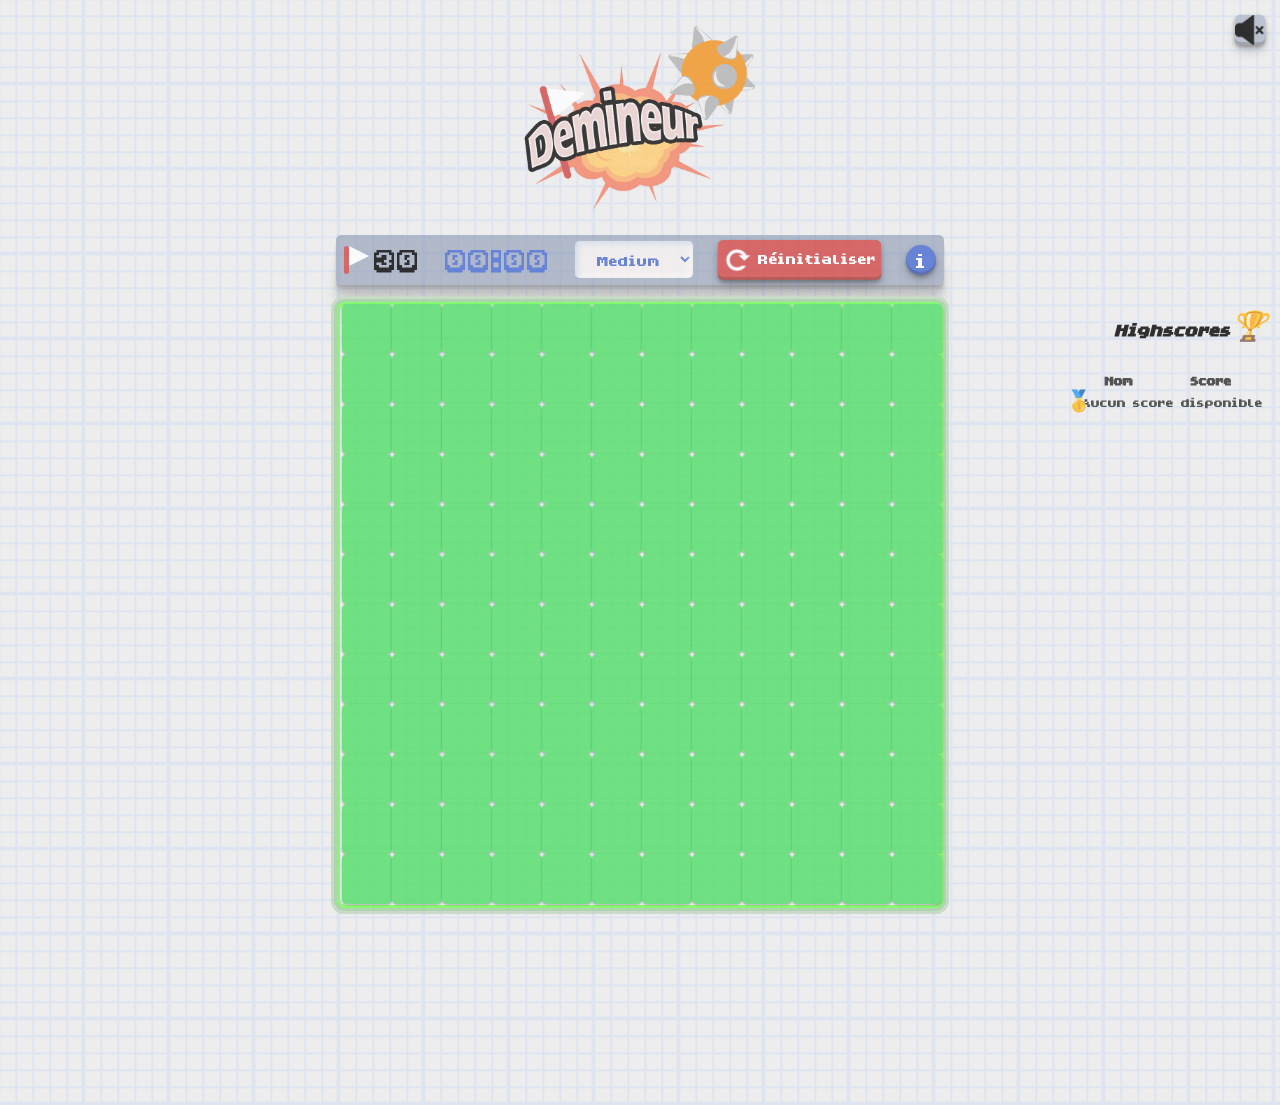
<file: index.html>
<!DOCTYPE html>
<html lang="fr">
<head>
  <meta charset="UTF-8">
  <meta name="viewport" content="width=device-width, initial-scale=1.0">
  <title>Démineur - Projet de Programmation Web</title>
  <link rel="stylesheet" href="style.css">
  <link rel="apple-touch-icon" sizes="180x180" href="img/favicon/apple-touch-icon.png">
  <link rel="icon" type="image/png" sizes="32x32" href="img/favicon/favicon-32x32.png">
  <link rel="icon" type="image/png" sizes="16x16" href="img/favicon/favicon-16x16.png">
  <link rel="manifest" href="site.webmanifest">
</head>
<body onload="createEmptyHTMLGrid();displayHighScores();createAudio();">
  <img src="img/logo.webp" alt="logo du démineur fait main :)" id="logo">

  <button id="mute-button" onclick="toggleMute()"><img src="img/no-sound.png" alt="sound icon" width="30" id="mute-img"></button>

  <div id="visual-board">
    <div id="score-flag"></div><span id="flag-counter">0</span>
    <span id="time-counter">00:00</span>
    <select onchange=changeDifficulty() name="difficulty" id="difficulty-menu">
      <option value="ez">Easy</option>
      <option value="mid" selected>Medium</option>
      <option value="hard">Difficult</option>
    </select>
    <button onclick="window.location.reload();" id="reset-button"><img src="img/reset.png" width="30" alt="image reset">Réinitialiser</button>
    <button id="information" onclick="toggleContainer('help')">i</button>
  </div>
  
  <!-- Ecran d'aide -->
  <div id="help-container" class="invisible-container">
    <div id="help-text">
      <h2>Comment jouer ?</h2>
      <p>Le but du jeu est de découvrir toutes les cases sans mines. Si vous découvrez une mine, vous avez perdu !</p>
      <ul>
        <li>Cliquez sur une case pour la découvrir</li>
        <li>Cliquez avec le bouton droit pour placer un drapeau</li>
        <li>Vous pouvez cliquer sur le bouton "Réinitialiser" pour recommencer une partie</li>
        <li>Vous pouvez aussi sélectionner le niveau de difficulté (un niveau de diffuculté élevé donnera un plus gros multiplicateur à votre score final !).</li>
      </ul>
    </div>
    <button onclick="toggleContainer('help')" id="close-container">X</button>
  </div>

  <!-- Ecran de victoire -->
  <div id="victory-container" class="invisible-container">
    <div id="victory-text">Victoire !</div>
    <span id="victory-time"></span>
    <img src="img/victory.png" alt="victory img" id="victory-img">
    <span id="victory-score"></span>
    <form id="high-score-form" onsubmit="addScore(event)">
      <label for="username">
        Nom d'utilisateur: <input name="username" type="text" id="username" maxlength="40" required>
      </label>
      <button type="submit" class="add-button">
        <img src="img/add.png" width="30" alt="image ajouter">Ajouter un Score !
      </button>
    </form>    
  </div>

  <!-- Ecran de défaite -->
  <div id="game-over-container" class="invisible-container">
    <div id="defeat-text">Game over !</div>
    <button onclick="window.location.reload();" class="reset-button"><img src="img/reset.png" width="30" alt="image reset">Réinitialiser</button>
  </div>

  <div id="game-container">
    <!-- Grille de jeu -->
    <div id="grid-container">
      <table id="grid">
      </table>
    </div>
  
    <!-- Highscores -->
    <aside id="aside-high-scores">
      <h2>Highscores🏆</h2>
      <table id="high-scores"></table>
    </aside>
  </div>
<script src="js/main.js"></script>
<script src="js/score.js"></script>
</body>
</html>
</file>
<file: style.css>
:root {
  /* Design de la page */
  --background-color: rgb(210, 238, 220);

  /* Design de la grille */
  --grid-background-color-pair: rgb(255, 255, 255);
  --grid-background-color-odd: rgb(255, 255, 255);
  --grid-border-color: rgb(41, 41, 41);
  --grid-tile-background-color: rgb(81, 223, 105);
  --grid-tile-hover-background-color: rgb(138, 210, 150);
  --grid-tile-revealed-background-color: rgb(222, 195, 145);
  --grid-border-radius: 5px;

  --grid-one-color: #0001fd;
  --grid-two-color: #017e00;
  --grid-three-color: #fe0000;
  --grid-four-color: #010180;
  --grid-five-color: #810201;
  --grid-six-color: #008080;

  /* Design du score board */
  --scoreboard-background-color: rgba(135, 149, 176, 0.725);

  /* Design des drapeaux */
  --flag-background-color: rgb(210, 71, 71);
  --flag-triangle-color: rgb(255, 255, 255);

  /* Design du timer */
  --timer-background-color: rgb(71, 106, 210);
}

@font-face {
  font-family: MOOD;
  src: url("./fonts/MOOD.ttf");
}

@font-face {
  font-family: MOOD_ct;
  src: url("./fonts/MOOD_ct.ttf");
}

body {
  display: grid;
  place-items: center;
  margin: 0;
  padding: 0;
  padding-bottom: 200px;
  background-color: #ededed;
  opacity: 0.8;
  background-image:  linear-gradient(#dee4f0 3.4000000000000004px, transparent 3.4000000000000004px), linear-gradient(90deg, #dee4f0 3.4000000000000004px, transparent 3.4000000000000004px), linear-gradient(#dee4f0 1.7000000000000002px, transparent 1.7000000000000002px), linear-gradient(90deg, #dee4f0 1.7000000000000002px, #ededed 1.7000000000000002px);
  background-size: 85px 85px, 85px 85px, 17px 17px, 17px 17px;
  background-position: -3.4000000000000004px -3.4000000000000004px, -3.4000000000000004px -3.4000000000000004px, -1.7000000000000002px -1.7000000000000002px, -1.7000000000000002px -1.7000000000000002px;
  cursor: url('img/shovel.png'),auto;
  animation: rumble 1s 1;
  overflow-x: hidden;
}

@keyframes rumble {
  /* First cycle */
  0% {
    transform: translate(0, 0);
  }
  12.5% {
    transform: translate(13px, -13px);
  }
  25% {
    transform: translate(-13px, 13px);
  }
  37.5% {
    transform: translate(13px, 13px);
  }

  /* Second cycle */
  50% {
    transform: translate(0, 0);
  }
  62.5% {
    transform: translate(-13px, -13px);
  }
  75% {
    transform: translate(13px, -13px);
  }
  87.5% {
    transform: translate(-13px, 13px);
  }
  
  /* End */
  100% {
    transform: translate(0, 0);
  }
}

#logo {
  margin-top: 25px;
  width: 15rem;
  pointer-events: none;
  animation: initial-boom 2s cubic-bezier(.09,1.03,.53,1.33) 1;
}

@keyframes initial-boom {
  0% {
    transform: scale(0);
  }
  50% {
    transform: scale(1.1);
  }
  100% {
    transform: scale(1);
  }
}

#mute-button {
  position: absolute;
  top: 0;
  right: 0;
  margin: 15px;
  width: 30px;
  height: 30px;
  background-color: #b0b8c8;
  font-weight: bold;
  border-radius: 5px;
  box-shadow: rgba(0, 0, 0, 0.4) 0px 2px 4px, rgba(0, 0, 0, 0.3) 0px 7px 13px -3px, rgba(0, 0, 0, 0.2) 0px -3px 0px inset;
  border: none;
  display: flex;
  justify-content: center;
  align-items: center;
  cursor: pointer;
}

#mute-button:hover {
  background-color: rgb(210, 71, 71, 0.8);
  box-shadow: rgba(50, 50, 93, 0.25) 0px 30px 60px -12px inset, rgba(0, 0, 0, 0.3) 0px 18px 36px -18px inset;
  animation: reset-button-anim 1s infinite;
}

#visual-board {
  display: flex;
  justify-content: center;
  align-items: center;
  margin-top: 20px;
  gap: 25px;
  background-color: var(--scoreboard-background-color);
  box-shadow: rgba(0, 0, 0, 0.09) 0px 2px 1px, rgba(0, 0, 0, 0.09) 0px 4px 2px, rgba(0, 0, 0, 0.09) 0px 8px 4px, rgba(0, 0, 0, 0.09) 0px 16px 8px, rgba(0, 0, 0, 0.09) 0px 32px 16px;
  border-radius: 5px;
  padding: 5px;
  padding-right: 8px;
  padding-left: 8px;
  transition: all 0.3s ease-in-out;
}

#time-counter, #flag-counter {
  font-family: MOOD_ct;
  font-size: 2.5rem;
}

#flag-counter {
  grid-area: flag-counter;
}

#time-counter {
  grid-area: time;
}

#time-counter {
  color: var(--timer-background-color);
}

#reset-button {
  font-family: MOOD;
  font-size: 1.5rem;
  padding: 5px;
  border-radius: 5px;
  box-shadow: rgba(0, 0, 0, 0.4) 0px 2px 4px, rgba(0, 0, 0, 0.3) 0px 7px 13px -3px, rgba(0, 0, 0, 0.2) 0px -3px 0px inset;
  background-color: var(--flag-background-color);
  color: white;
  border: none;
  cursor: pointer;
  transition: all 0.3s;
}
#reset-button:hover {
  background-color: rgb(210, 71, 71, 0.8);
  box-shadow: rgba(50, 50, 93, 0.25) 0px 30px 60px -12px inset, rgba(0, 0, 0, 0.3) 0px 18px 36px -18px inset;
  animation: reset-button-anim 1s infinite;
}
@keyframes reset-button-anim {
  0% {
    transform: scale(1) rotate(0deg);
  }
  25% {
    transform: scale(1.05) rotate(-5deg);
  }
  50% {
    transform: scale(1.05) rotate(5deg);
  }
  75% {
    transform: scale(1.05) rotate(-5deg);
  }
  100% {
    transform: scale(1) rotate(0deg);
  }
  
}

#reset-button>img {
  vertical-align: middle;
  margin-right: 5px;
  filter: brightness(1000%);
}

#difficulty-menu {
  grid-area: difficulty;
  font-family: MOOD;
  font-size: 1.5rem;
  padding: 8px;
  border-radius: 5px;
  text-align: center;
  background-color: rgb(245, 239, 239);
  color: var(--timer-background-color);
  border: none;
  cursor: pointer;
  box-shadow: rgb(204, 219, 232) 3px 3px 6px 0px inset, rgba(255, 255, 255, 0.5) -3px -3px 6px 1px inset;
}

#score-flag {
  grid-area: flag;
  position: relative;
  z-index: 10;
  width: 5px;
  height: 28px;
  border-radius: 5px;
  background-color: var(--flag-background-color);
  pointer-events: none;
}
#score-flag::after {
  content: '';
  position: absolute;
  top: 0;
  left: 100%;
  width: 0;
  height: 0;
  border-left: 20px solid var(--flag-triangle-color, var(--flag-triangle-color)); 
  border-top: 10px solid transparent;
  border-bottom: 10px solid transparent;
  border-radius: 2px;
}

@media screen and (max-width: 900px) {
  #visual-board {
    gap: 20px;
  }

  #score-flag {
    width: 3px;
    height: 20px;
  }
  #score-flag::after {
    border-left: 15px solid var(--flag-triangle-color, var(--flag-triangle-color)); 
    border-top: 7px solid transparent;
    border-bottom: 7px solid transparent;
  }

  #time-counter, #flag-counter {
    font-size: 1.7rem;
  }

  #reset-button {
    grid-area: reset;
    font-size: 1.2rem;
    padding: 1px;
  }

  #difficulty-menu {
    font-size: 1.2rem;
    padding: 7px;
  }

  #logo {
    width: 12rem;
  }
}

@media screen and (max-width: 500px) {
  #visual-board {
    display: grid;
    grid-template-areas:
    ". difficulty information reset"
    " flag flag-counter time .";
    place-items: center;
    gap: 0px;
  }
}

#game-container {
  display: flex;
  flex-wrap: wrap;
  justify-content: center;
}

#grid-container {
  display: flex;
  flex: 1;
  margin-top: 20px;
  justify-content: center;
  align-items: center;
  min-width: 70%;
}

#aside-high-scores {
  position: absolute;
  right: 1%;
  text-align: right;
  flex-shrink: 0;
  font-family: MOOD;
  color: rgb(47, 47, 47);
  font-size: 1.3rem;
  animation: slideIn .5s forwards cubic-bezier(.09,1.03,.53,1.33);
}

@keyframes slideIn {
  0% {
    transform: translateX(100%);
  }
  50% {
    transform: translateX(-50%);
  }
  100% {
    transform: translateX(0);
  }
}

#aside-high-scores h2 {
  font-family: MOOD;
  font-size: 1.8rem;
  font-style: italic;
  color: black;
}

#high-scores {
  text-align: center;
  width: 100%;
}

#high-scores tbody tr {
  padding-bottom: 20px;
}

#high-scores tbody tr:nth-child(1)::after {
  content: '🥇';
  position: absolute;
  top: 50%;
  left: -1rem;
  transform: translateY(-50%);
}

#high-scores tbody tr:nth-child(2)::after {
  content: '🥈';
  position: absolute;
  top: 50%;
  left: -1rem;
  transform: translateY(-50%);
}

#high-scores tbody tr:nth-child(3)::after {
  content: '🥉';
  position: absolute;
  top: 50%;
  left: -1rem;
  transform: translateY(-50%);
}

@media screen and (max-width: 900px) {
  #aside-high-scores h2 {
    font-size: 1.5rem;
  }
}
@media screen and (max-width: 750px) {
  #aside-high-scores {
    position: relative;
    text-align: center;
    min-width: 200px;
  }
}

#grid {
  box-shadow: rgb(113, 255, 85) 0px 0px 0px 3px, rgb(159, 208, 158) 0px 0px 0px 6px, rgb(193, 215, 192) 0px 0px 0px 9px;
}

table {
  border-radius: var(--grid-border-radius);
}

table#grid, tr, td {
  position: relative;
  border-collapse: collapse;
  padding: 0;
  margin: 0;
}

#grid td {
  width: clamp(20px, 5vw, 50px);
  height: clamp(20px, 5vw, 50px);
}


.cell-button {
  z-index: 5;
  position: relative;
  width: 100%;
  height: 100%;
  background-color: var(--grid-tile-background-color);
  box-shadow: rgba(0, 0, 0, 0.12) 0px 1px 3px, rgba(0, 0, 0, 0.24) 0px 1px 2px;
  margin: 2px;
  border: none;
  cursor: url('img/shovel.png'),auto;
  border-radius: var(--grid-border-radius);
}

.cell-button:hover {
  background-color: var(--grid-tile-hover-background-color);
  box-shadow: rgba(0, 0, 0, 0.4) 0px 2px 4px, rgba(0, 0, 0, 0.3) 0px 7px 13px -3px, rgba(0, 0, 0, 0.2) 0px -3px 0px inset;
}
.cell-button.revealed {
  background-color: var(--grid-tile-revealed-background-color);
  font-family: MOOD;
  font-size: 2.2rem;
}

.zero {
  color: transparent;
}
.one {
  color: var(--grid-one-color);
}
.two {
  color: var(--grid-two-color);
}
.three {
  color: var(--grid-three-color);
}
.four {
  color: var(--grid-four-color);
}
.five {
  color: var(--grid-five-color);
}
.six {
  color: var(--grid-six-color);
}

.mine {
  filter: drop-shadow(0 0 5px red) drop-shadow(0 0 5px red) drop-shadow(0 0 5px red) saturate(200%);
}

.flag {
  z-index: 10;
  position: absolute;
  top: 50%;
  left: 40%;
  transform: translate(-50%, -50%);
  width: 5px;
  height: clamp(40%, 80%, 90%);
  border-radius: 5px;
  background-color: var(--flag-background-color);
  pointer-events: none;
}

.flag::after {
  content: '';
  position: absolute;
  top: 0;
  left: 100%;
  width: 0;
  height: 0;
  border-left: 20px solid var(--flag-triangle-color, var(--flag-triangle-color)); 
  border-top: 10px solid transparent;
  border-bottom: 10px solid transparent;
  border-radius: 2px;
}

@media screen and (max-width: 730px) {
  .flag::after {
    border-left: 15px solid var(--flag-triangle-color, var(--flag-triangle-color)); 
    border-top: 8px solid transparent;
    border-bottom: 8px solid transparent;
  }
  .cell-button.revealed {
    font-size: 1.5rem;
  }
}
@media screen and (max-width: 530px) {
  .flag::after {
    border-left: 10px solid var(--flag-triangle-color, var(--flag-triangle-color)); 
    border-top: 5px solid transparent;
    border-bottom: 5px solid transparent;
  }
  .cell-button.revealed {
    font-size: 1rem;
  }
}

#information {
  grid-area: information;
  position: relative;
  display: flex;
  font-family: MOOD;
  font-size: 2rem;
  background-color: var(--timer-background-color);
  color: white;
  box-shadow: rgba(0, 0, 0, 0.4) 0px 2px 4px, rgba(0, 0, 0, 0.3) 0px 7px 13px -3px, rgba(0, 0, 0, 0.2) 0px -3px 0px inset;
  border: none;
  padding: 5px;
  width: 30px;
  height: 30px;
  justify-content: center;
  align-items: center;
  border-radius: 50px;
  cursor: pointer;
}
#information:hover {
  background-color: rgb(32, 64, 160);
}
#information:hover::after {
  content: 'Aide';
  position: absolute;
  display: flex;
  justify-content: center;
  align-items: center;
  top: -25px;
  left: -50%;
  background-color: rgb(137, 150, 165);
  width: 50px;
  height: 20px;
  padding: 2px;
  border-radius: var(--grid-border-radius);
  font-family: MOOD;
  font-size: 1.5rem;
}

.invisible-container {
  z-index: 15;
  position: fixed;
  display: none;
  width: 0;
  height: 0;
  top: 50%;
  left: 50%;
  transform: translate(-50%, -50%);
  background-color: rgba(230, 224, 224, 0.951);
  transition: all 0.3s ease-in-out;
  opacity: 0;
  scale: 0;
}

.fenButtonOn {
  animation: fenBoutonApparition .6s forwards;
  animation-iteration-count: 1;
}
.fenButtonOff {
  animation: fenBoutonDisparition .6s forwards;
  animation-iteration-count: 1;
}

@keyframes fenBoutonApparition {
  0% {
      clip-path: circle(0vh at center);
      opacity: 0;
      scale: 0;
  }
  75% {
      scale: 1.05;
  }
  100% {
      clip-path: circle(100% at center);
      width: 100%;
      height: 100%;
      opacity: 1;
      scale: 1;
  }
}
@keyframes fenBoutonDisparition {
  0% {
      clip-path: circle(100% at center);
      width: 100%;
      height: 100%;
      opacity: 1;
      scale: 1;
  }
  100% {
      clip-path: circle(0vh at center);
      width: 0%;
      height: 0%;
      opacity: 0;
      scale: 0;
  }
}

#close-container {
  position: absolute;
  top: 0;
  right: 0;
  margin: 15px;
  width: 30px;
  height: 30px;
  background-color: var(--flag-background-color);
  font-weight: bold;
  color: white;
  border-radius: 5px;
  box-shadow: rgba(0, 0, 0, 0.4) 0px 2px 4px, rgba(0, 0, 0, 0.3) 0px 7px 13px -3px, rgba(0, 0, 0, 0.2) 0px -3px 0px inset;
  border: none;
  display: flex;
  justify-content: center;
  align-items: center;
  cursor: pointer;
}

#close-container:hover {
  background-color: rgb(210, 71, 71, 0.8);
  box-shadow: rgba(50, 50, 93, 0.25) 0px 30px 60px -12px inset, rgba(0, 0, 0, 0.3) 0px 18px 36px -18px inset;
  animation: reset-button-anim 1s infinite;
}

#help-text h2 {
  font-family: MOOD;
  font-size: 2.5rem;
  color: var(--timer-background-color)
}
#help-text {
  display: grid;
  place-items: center;
  font-family: MOOD;
  padding: 20px;
  font-size: 1.5rem;
}

#defeat-text {
  display: grid;
  place-items: center;
  font-family: MOOD_ct;
  padding: 20px;
  font-size: 5rem;
  color: var(--flag-background-color);
  z-index: 5;
}

#victory-text {
  display: grid;
  place-items: center;
  font-family: MOOD_ct;
  padding: 20px;
  font-size: 5rem;
  color: var(--grid-tile-background-color);
}

#victory-container {
  background-image: url("data:image/svg+xml,<svg id='patternId' width='100%' height='100%' xmlns='http://www.w3.org/2000/svg'><defs><pattern id='a' patternUnits='userSpaceOnUse' width='100' height='100' patternTransform='scale(2) rotate(0)'><rect x='0' y='0' width='100%' height='100%' fill='%23dfdfe9ff'/><path d='M100.16 24.75a2.93 2.93 0 11.04 5.86 2.93 2.93 0 01-2.95-2.91 2.92 2.92 0 012.9-2.95zm-100 0a2.93 2.93 0 11.04 5.86 2.93 2.93 0 01-2.95-2.91 2.92 2.92 0 012.9-2.95zm9.57 53.18c1.6 0 2.9 1.3 2.9 2.9a2.95 2.95 0 01-2.95 2.96 2.9 2.9 0 01-2.9-2.9 2.95 2.95 0 012.95-2.96zm58.57-2.51a2.93 2.93 0 11.04 5.86 2.93 2.93 0 11-.04-5.86zM49.45 4.4a2.93 2.93 0 11.04 5.86 2.93 2.93 0 01-.04-5.86zM21.66 49.6l2.95 2.91-2.9 2.95-2.95-2.9zm43.55-12.85s2.9 1.3 2.9 2.9v.05c0 1.6-1.3 2.9-2.9 2.9h-.04c-1.6 0-2.9-2.9-2.9-2.9z'  stroke-width='1' stroke='none' fill='%23ede0b7ff'/><path d='M89.93 57.48a1.08 1.08 0 01.39-1.38c2.44-1.53 5.04-1.81 7.15-.8 2.1 1.03 3.47 3.26 3.77 6.13.22 2.14 1.14 3.71 2.58 4.42 1.44.7 3.24.45 5.07-.69a1.07 1.07 0 011.13 1.8c-2.44 1.54-5.04 1.83-7.14.81-2.1-1.02-3.48-3.25-3.77-6.12-.23-2.15-1.15-3.72-2.59-4.42-1.44-.7-3.24-.46-5.07.68-.5.32-1.16.16-1.47-.33l-.05-.1zm10.06 31.11a.87.87 0 011.07.46c.99 2.14.95 4.28-.1 5.88-1.05 1.6-3 2.48-5.36 2.42-1.76-.04-3.13.54-3.85 1.63-.72 1.1-.71 2.59.03 4.18a.87.87 0 11-1.59.73c-.99-2.13-.95-4.27.1-5.87 1.05-1.6 3-2.48 5.36-2.42 1.76.04 3.13-.54 3.85-1.63.72-1.1.71-2.59-.03-4.18a.87.87 0 01.52-1.2zm0-100a.87.87 0 011.07.46c.99 2.14.95 4.28-.1 5.88-1.05 1.6-3 2.48-5.36 2.42-1.76-.04-3.13.54-3.85 1.63-.72 1.1-.71 2.59.03 4.18a.87.87 0 11-1.59.73c-.99-2.13-.95-4.27.1-5.87 1.05-1.6 3-2.48 5.36-2.42 1.76.04 3.13-.54 3.85-1.63.72-1.1.71-2.59-.03-4.18a.87.87 0 01.52-1.2zM9.44 9.9c.15-.3.54-.39.9-.24 1.88.82 3.16 2.12 3.53 3.58.38 1.47-.21 2.93-1.6 4.02-1.04.8-1.47 1.81-1.22 2.81.26 1 1.17 1.9 2.57 2.5.39.18.6.58.47.9-.13.34-.55.47-.93.3-1.88-.82-3.16-2.12-3.54-3.58-.37-1.46.22-2.93 1.6-4.01 1.05-.81 1.48-1.82 1.23-2.82-.26-1-1.17-1.89-2.58-2.5-.38-.17-.59-.57-.46-.9l.03-.07zm-19.51 47.59a1.08 1.08 0 01.39-1.38c2.44-1.53 5.04-1.81 7.15-.8 2.1 1.03 3.47 3.26 3.77 6.13.22 2.14 1.14 3.71 2.58 4.42 1.44.7 3.24.45 5.07-.69a1.07 1.07 0 011.13 1.8c-2.44 1.54-5.04 1.83-7.14.81C.78 66.75-.6 64.52-.9 61.65c-.23-2.15-1.15-3.72-2.59-4.42-1.44-.7-3.24-.46-5.07.68-.5.32-1.16.16-1.47-.33l-.05-.1zM-.01 88.59a.87.87 0 011.07.46c.99 2.14.95 4.28-.1 5.88-1.05 1.6-3 2.48-5.36 2.42-1.76-.04-3.13.54-3.85 1.63-.72 1.1-.71 2.59.03 4.18a.87.87 0 11-1.59.73c-.99-2.13-.95-4.27.1-5.87 1.05-1.6 3-2.48 5.36-2.42 1.76.04 3.13-.54 3.85-1.63.72-1.1.71-2.59-.03-4.18a.87.87 0 01.52-1.2zm43.92-4.85c-.24-.48-.1-1.08.36-1.38 2.41-1.59 5-1.93 7.13-.96s3.55 3.17 3.92 6.03c.27 2.14 1.23 3.7 2.68 4.36 1.46.67 3.25.38 5.05-.8a1.07 1.07 0 011.48.3c.32.5.19 1.16-.3 1.48-2.4 1.59-5 1.94-7.13.96-2.12-.97-3.55-3.17-3.91-6.03-.28-2.14-1.23-3.69-2.69-4.36-1.46-.67-3.25-.38-5.05.8-.49.32-1.16.2-1.48-.3l-.06-.1zM41 45.67c-.47.25-1.07.1-1.38-.35-1.61-2.39-2-4.98-1.05-7.11.94-2.14 3.13-3.6 5.98-4 2.14-.3 3.67-1.27 4.32-2.73.65-1.47.34-3.26-.87-5.05-.33-.49-.2-1.15.28-1.48.5-.33 1.15-.2 1.5.28 1.6 2.39 2 4.98 1.04 7.11-.94 2.14-3.12 3.6-5.98 4-2.13.3-3.67 1.27-4.32 2.73-.65 1.47-.34 3.26.87 5.05.33.49.21 1.15-.28 1.49-.04.01-.07.04-.1.06z'  stroke-width='1' stroke='none' fill='%23f0b5b0ff'/><path d='M101 9.76l.75 1.71-9.97 4.34-.74-1.72zM87.35 9.7l-.66 1.75L59.14 1.12l.65-1.76zM41.4-6.21l1.62.93L34.2 10l-1.62-.94zM87.35 109.7l-.66 1.76-27.55-10.35.65-1.75zM50.58 56.03l1.85-.3 1.83 11.32-1.85.3zm-6.22 13.79l-.5 1.8-17-4.66.5-1.8zM41.4 93.79l1.62.93L34.2 110l-1.62-.94zM87.35 9.7l-.66 1.75L59.14 1.12l.65-1.76zm-7.77 42.56l.77 1.76-16.34 7.11-.77-1.75zM1 9.76l.75 1.71-9.96 4.34-.75-1.72zm100 0l.75 1.71-9.97 4.34-.74-1.72zM31.04 27.68l.6 1.86-23.13 7.48-.6-1.86zm48.1 46.45l.73-1.72 10 4.28-.74 1.72zM41.4-6.2l1.62.93L34.2 10l-1.62-.94zM67.54 11.2l1.62.94-7.26 12.57-1.62-.94zM21.22 90.35l-.6-1.4 9.58-4.16.6 1.39zm69.3-49.79l-1.5 1.12L78.5 27.55l1.5-1.12zm-3.17 69.14l-.66 1.76-27.55-10.35.65-1.75zM41.4 93.8l1.62.93L34.2 110l-1.62-.94zM1 9.76l.74 1.71-9.96 4.34-.75-1.72z'  stroke-width='1' stroke='none' fill='%23addde5ff'/></pattern></defs><rect width='800%' height='800%' transform='translate(0,0)' fill='url(%23a)'/></svg>")
}

#victory-img {
  margin: 0 auto;
  width: 200px; 
}

#game-over-container {
  background-image: url("data:image/svg+xml,<svg id='patternId' width='100%' height='100%' xmlns='http://www.w3.org/2000/svg'><defs><pattern id='a' patternUnits='userSpaceOnUse' width='40' height='40' patternTransform='scale(1) rotate(0)'><rect x='0' y='0' width='100%' height='100%' fill='%23d8d8d8ff'/><path d='m25.57 20.66 13.77 13.77-4.91 4.91-13.77-13.77zm13.77 4.91L25.57 39.11l-4.91-4.91 13.77-13.54zm-20-11.14-4.91 4.91L.66 5.57 5.57.66zM5.57 19.34.66 14.43 14.43.66l4.91 4.91z'  stroke-width='1' stroke='none' fill='%23d9d9d9ff'/><path d='M34.43 19.34 20.66 5.57 25.57.66l13.77 13.77zm-13.77-4.91L34.43.66l4.91 4.91-13.77 13.77zm-1.32 20-4.91 4.91L.66 25.57l4.91-4.91zM5.57 39.34.66 34.43l13.77-13.77 4.91 4.91z'  stroke-width='1' stroke='none' fill='%23f7bfbbff'/></pattern></defs><rect width='800%' height='800%' transform='translate(0,0)' fill='url(%23a)'/></svg>");
}

.reset-button {
  font-family: MOOD;
  font-size: 1.5rem;
  padding: 5px;
  border-radius: 5px;
  background-color: var(--flag-background-color);
  color: white;
  border: none;
  cursor: pointer;
  transition: all 0.3s;
}
.reset-button:hover {
  background-color: rgb(210, 71, 71, 0.8);
  box-shadow: rgba(50, 50, 93, 0.25) 0px 30px 60px -12px inset, rgba(0, 0, 0, 0.3) 0px 18px 36px -18px inset;
}
.reset-button>img {
  vertical-align: middle;
  margin-right: 5px;
  filter: brightness(1000%);
}

.add-button {
  font-family: MOOD;
  font-size: 1.5rem;
  padding: 5px;
  border-radius: 5px;
  background-color: var(--grid-tile-background-color);
  color: white;
  border: none;
  cursor: pointer;
  transition: all 0.3s;
  width: 100%;
  height: 100%;
}
.add-button:hover {
  background-color: var(--grid-tile-hover-background-color);
  box-shadow: rgba(50, 50, 93, 0.25) 0px 30px 60px -12px inset, rgba(0, 0, 0, 0.3) 0px 18px 36px -18px inset;
}
.add-button>img {
  vertical-align: middle;
  margin-right: 5px;
}

#victory-time, #victory-score {
  font-family: MOOD_ct;
  font-size: 2.5rem;
  color: rgb(24, 24, 24);
  text-align: center;
}

#high-score-form {
  display: grid;
  place-items: center;
  font-family: MOOD;
  font-size: 1.5rem;
}

#high-score-form input {
  font-family: MOOD;
  font-size: 1.5rem;
  padding: 5px;
  border-radius: 5px;
  border: none;
  cursor: pointer;
  transition: all 0.3s;
}
</file>
